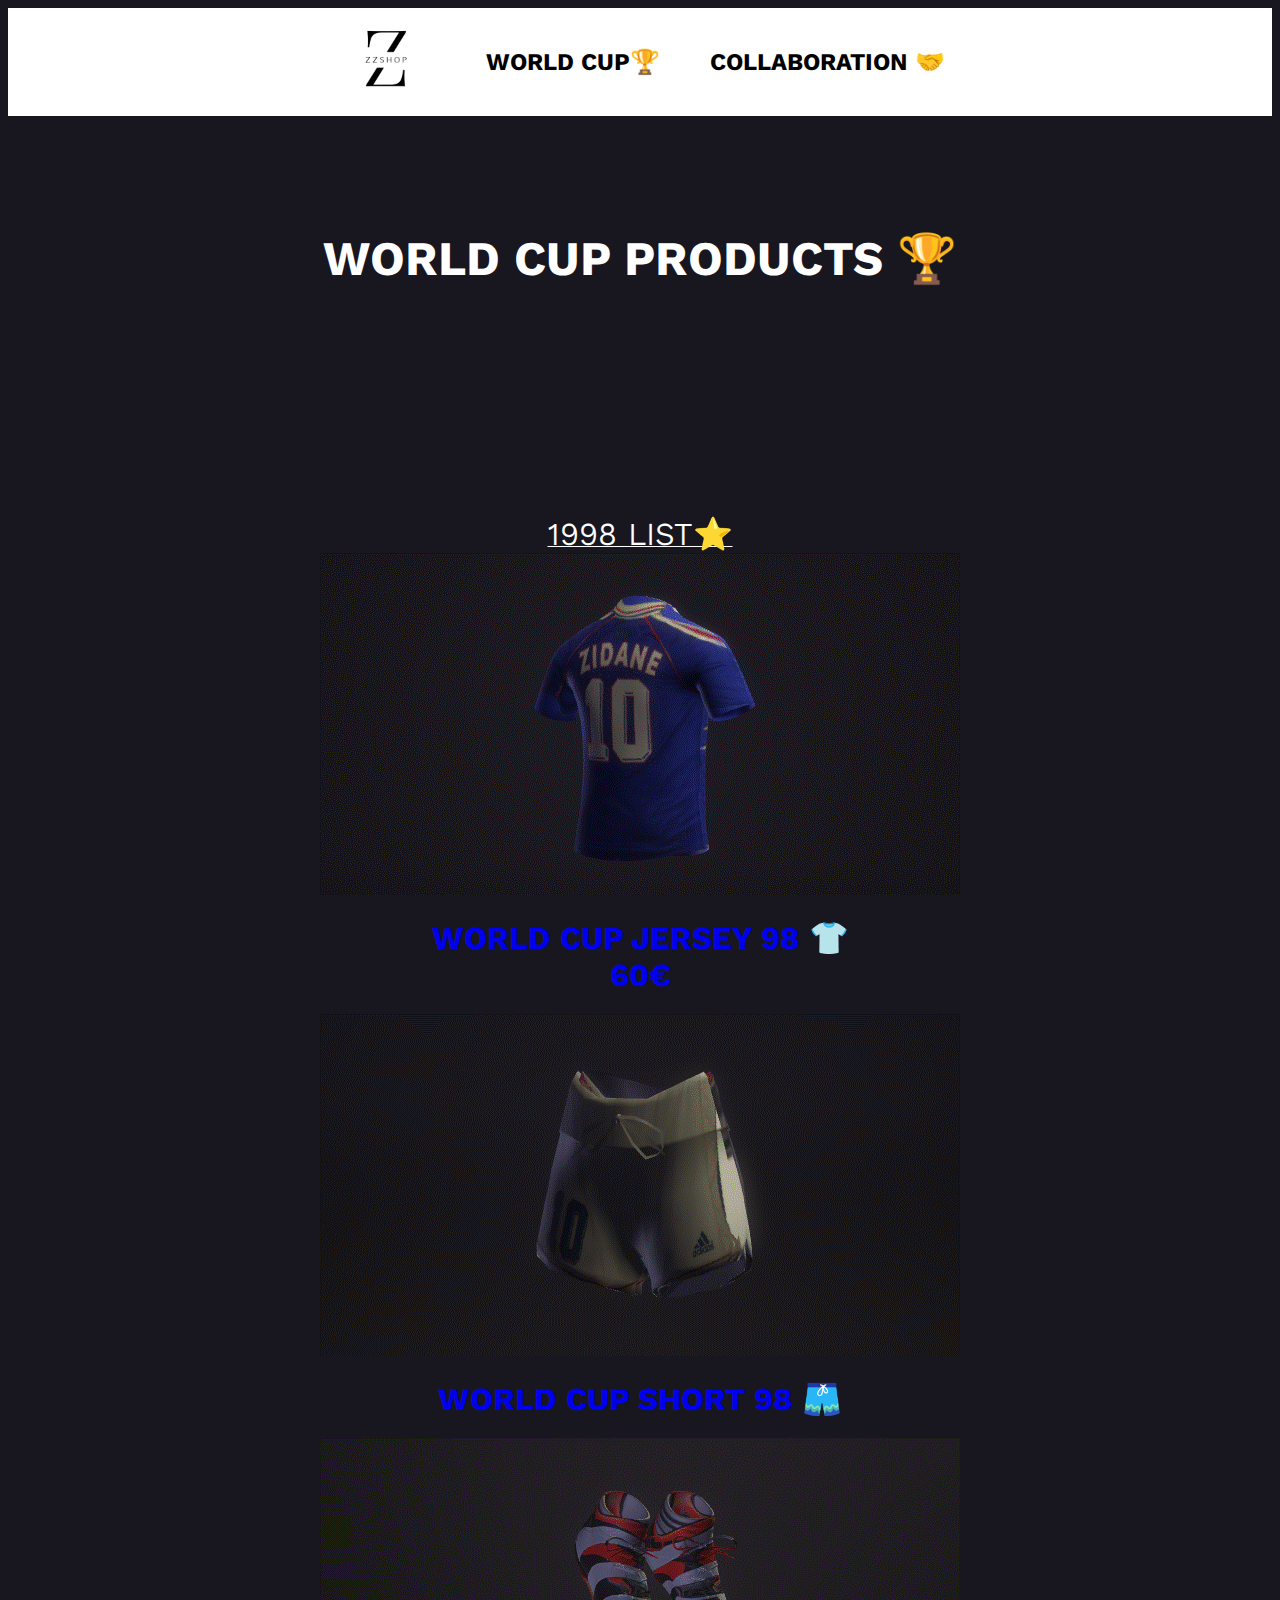
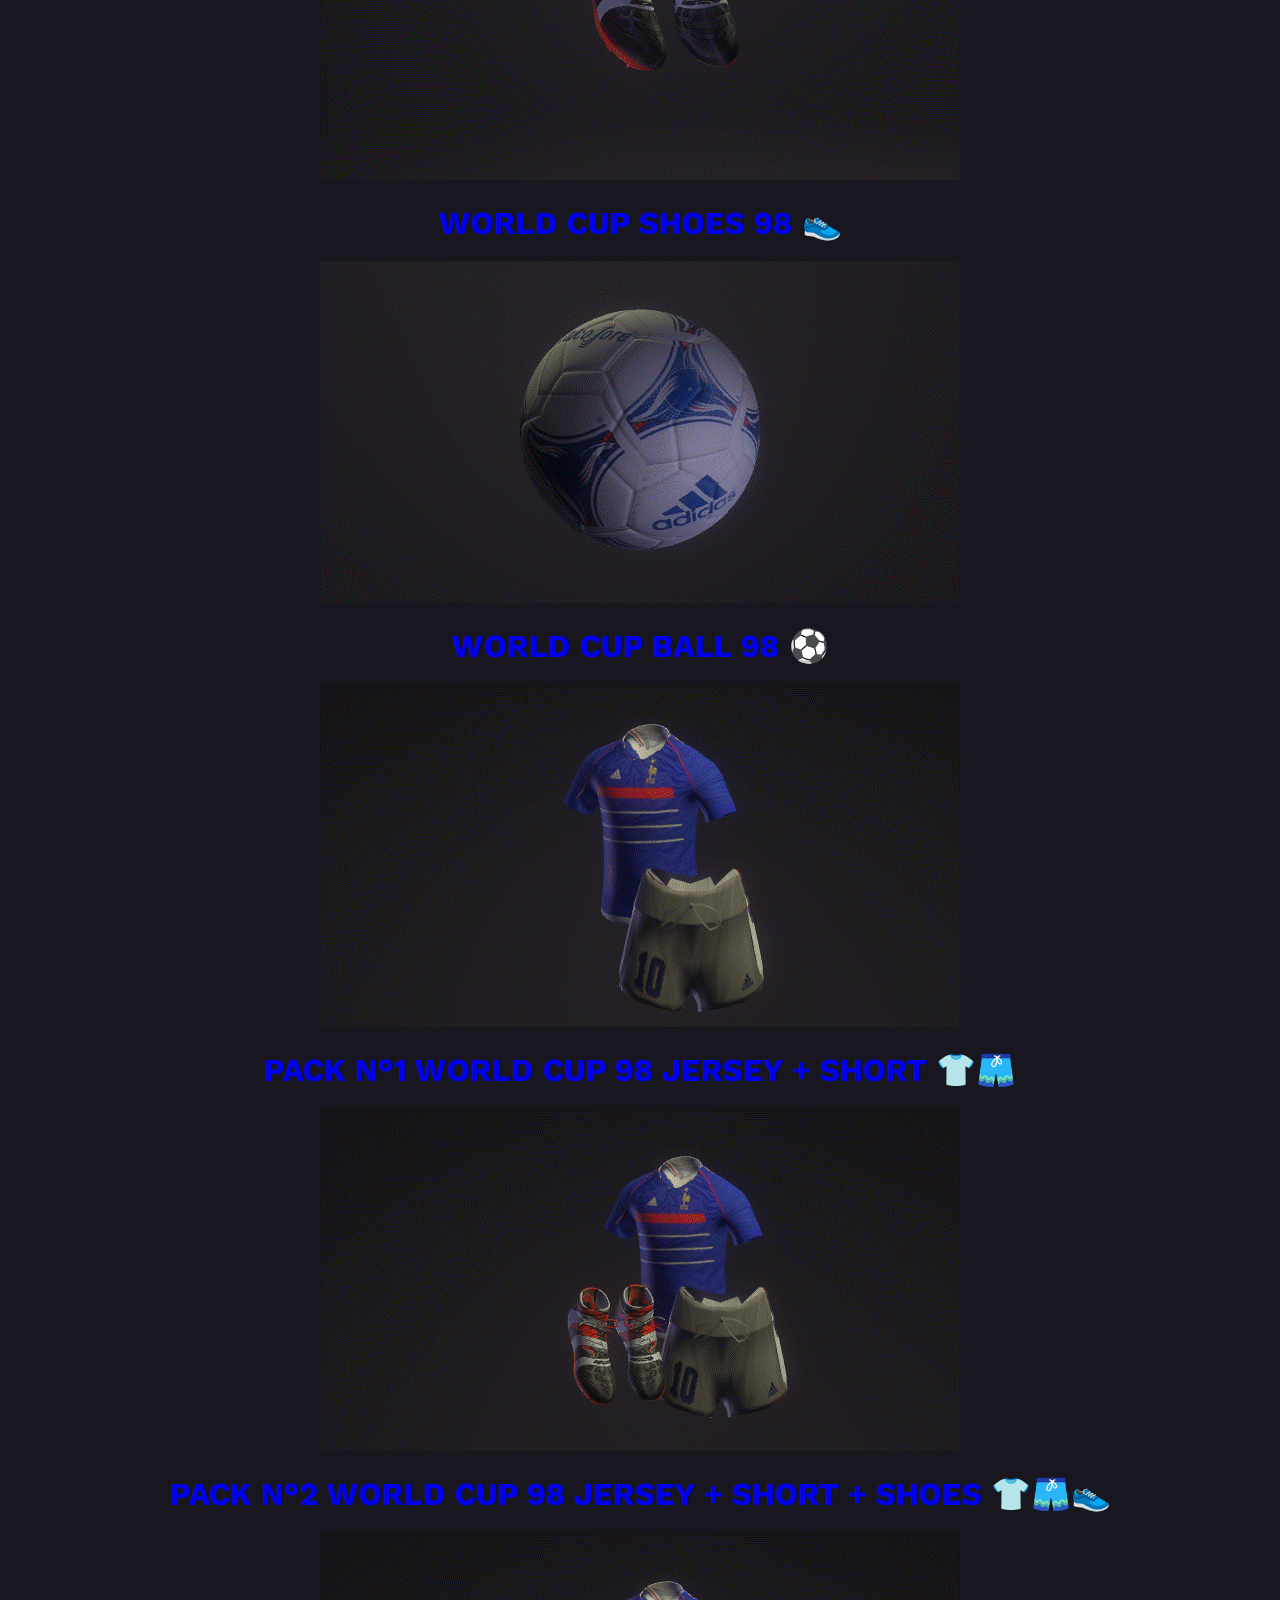
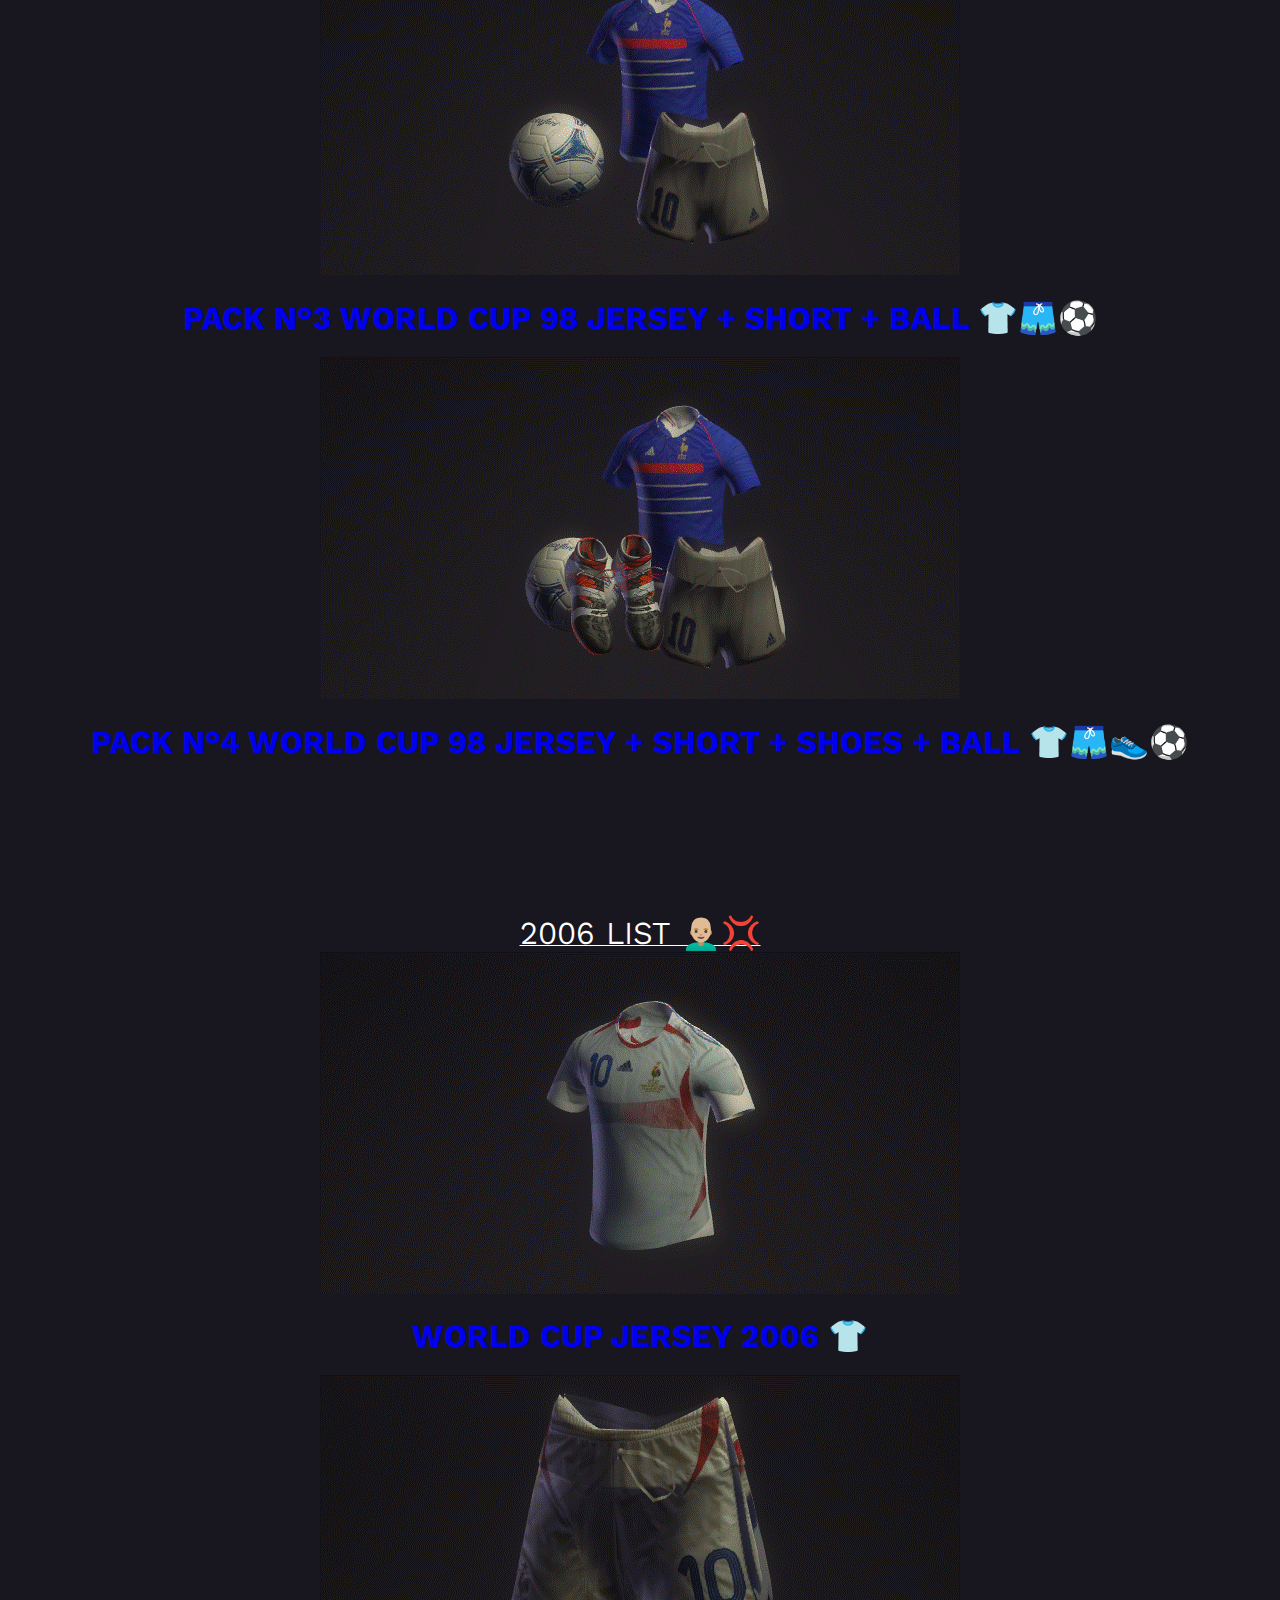
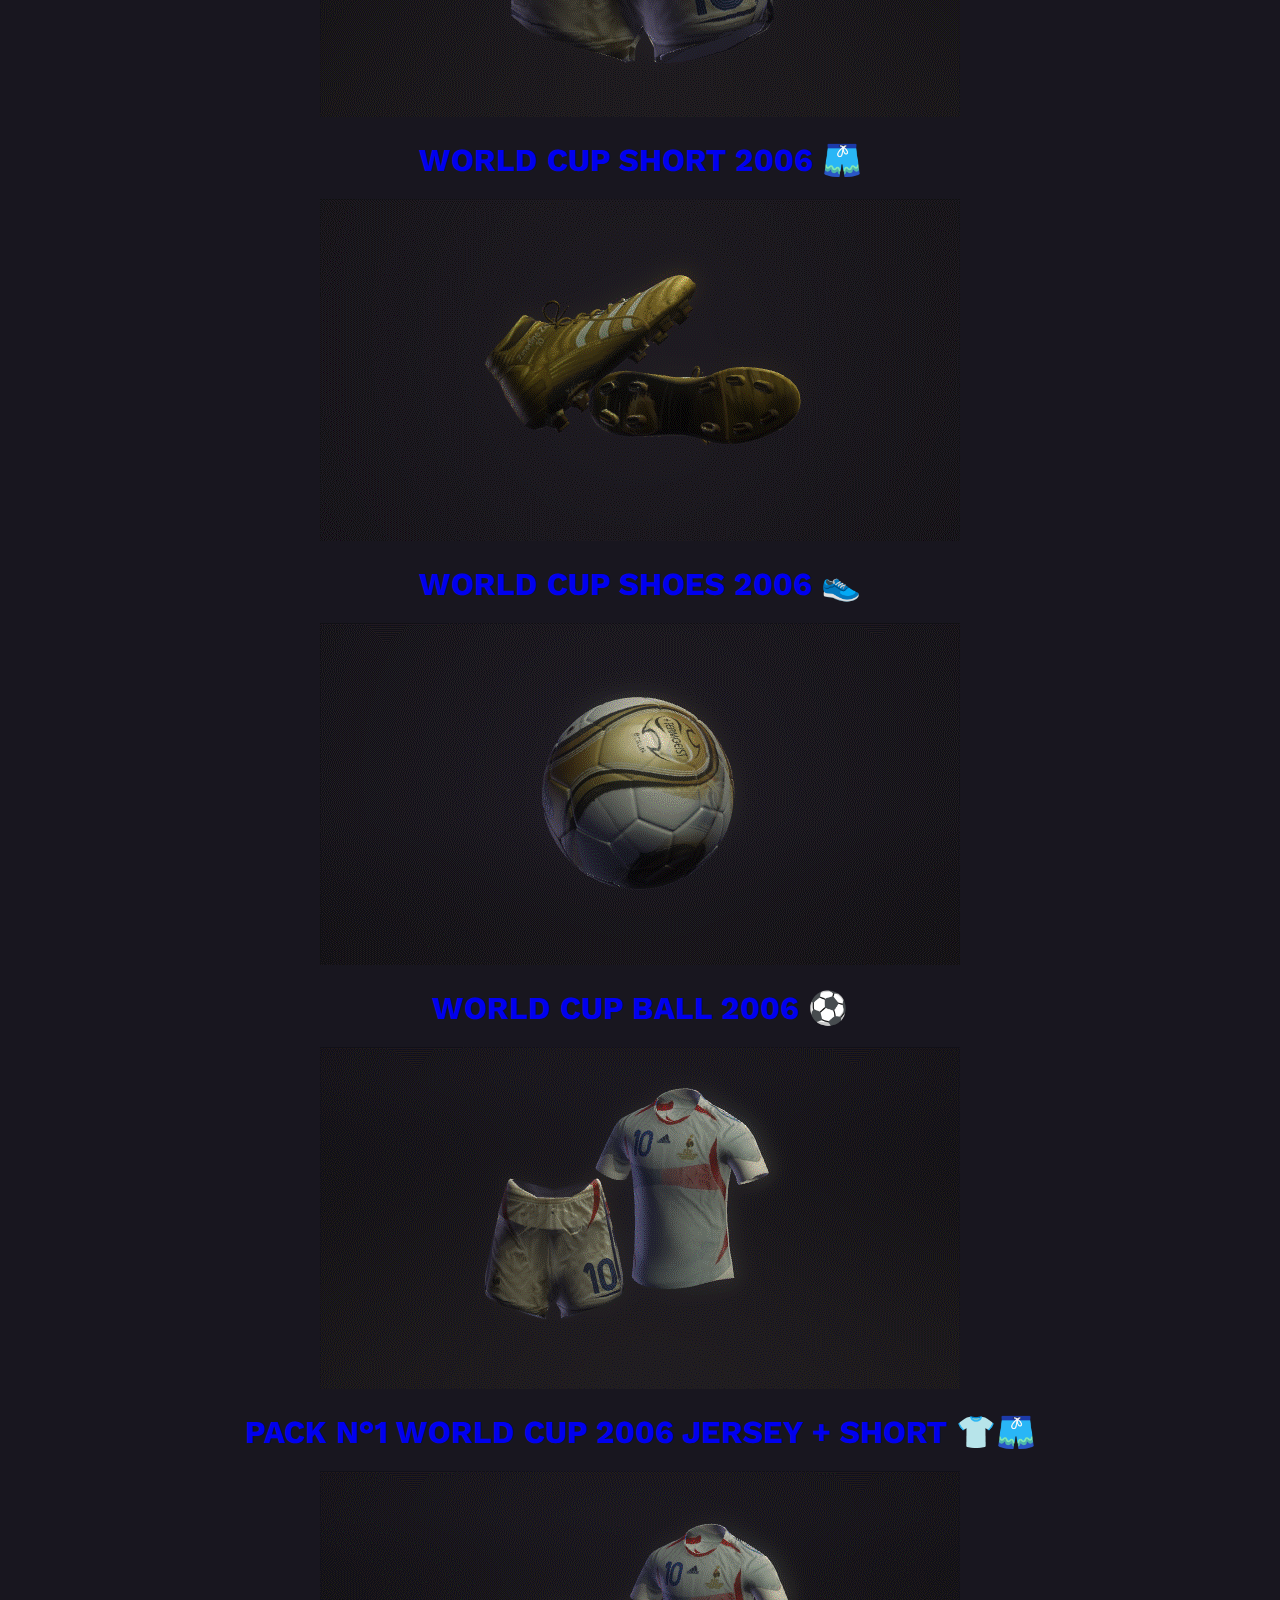
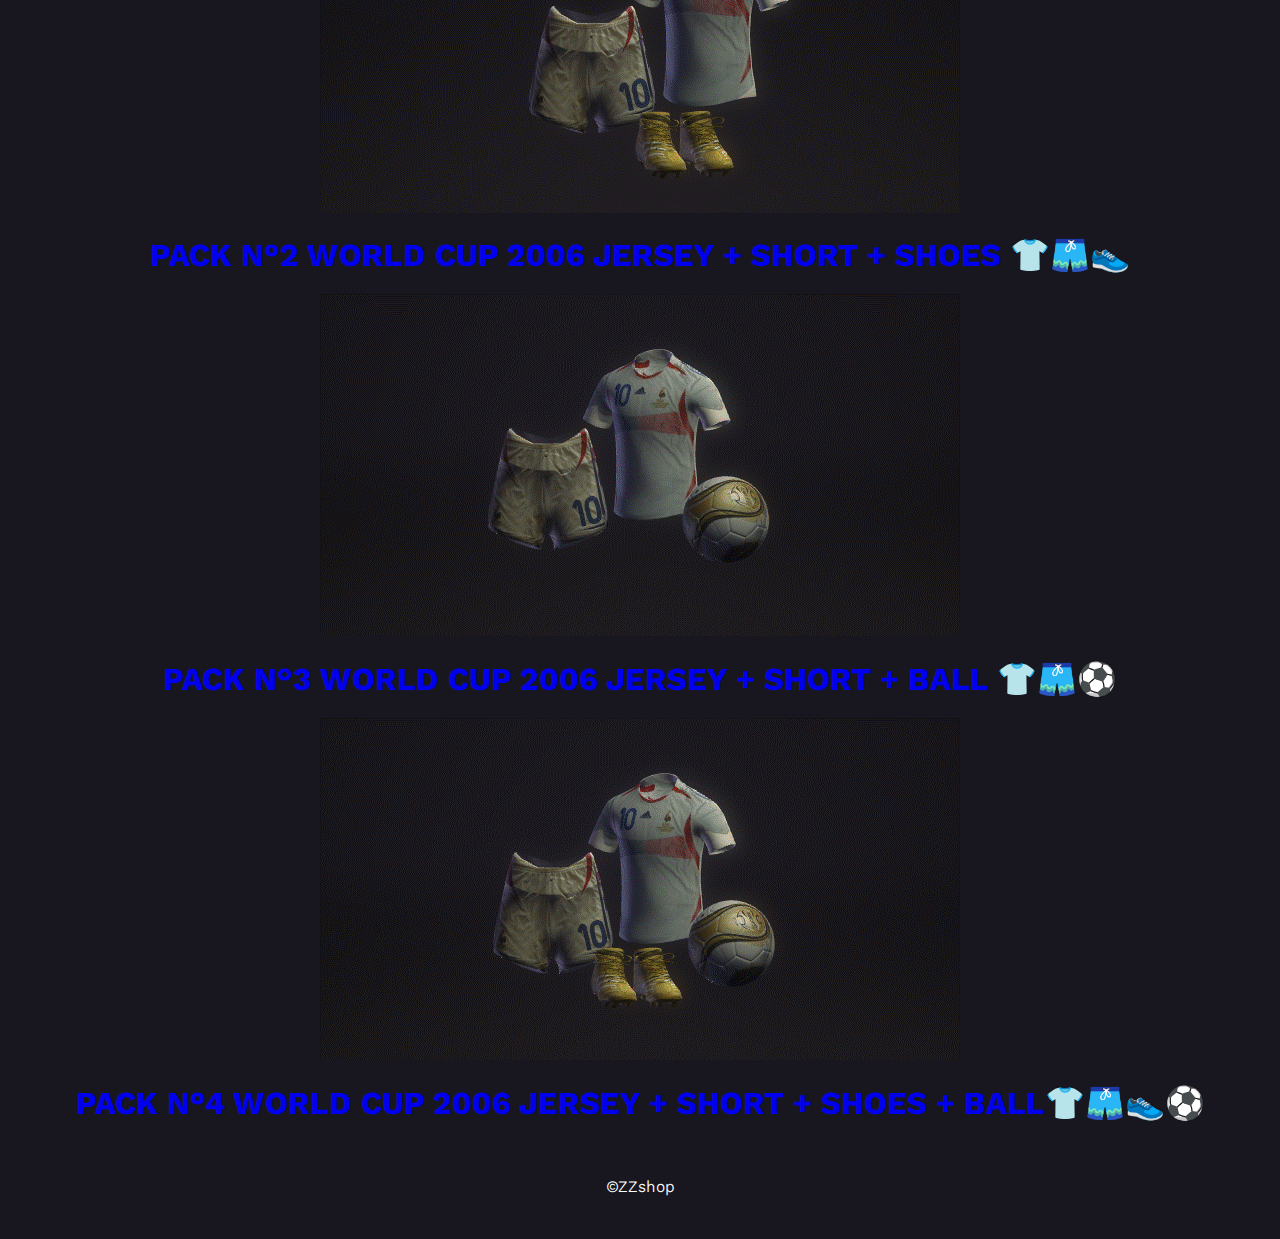
<file: clothes.html>
<!DOCTYPE html>
<html>
  <head>
    <title>ZZshop - Store</title>
    <link rel="icon" type="image/png" href="ZZshoplogo.png">
    <link href="Page1.css" rel="stylesheet" type="text/css"/>
    <link href="https://fonts.googleapis.com/css2?family=Kantumruy+Pro&display=swap" rel="stylesheet">
  </head>

  <nav class="navbar">
    <ul>
        <li class="ign"><a href="/index.html">
        <img src="ZZshoplogo.png" width="100" height="100"></a></li>
      <li><a href="#WORLDCUP">WORLD CUP🏆</a>
    <ul>
      <li><a href="#1998">1998 LIST              ⭐</li>
      <li><a href="#2006">2006 LIST          👨🏼‍🦲💢</a></li>
    </ul>
    </li>
      <li><a href="/Collab.html">COLLABORATION 🤝</a></li>
    </ul>
  </nav>

  

  

  <section id="WORLDCUP"></section>
  <br></br><br></br><br></br>
  <font size=9><strong>WORLD CUP PRODUCTS 🏆</strong></font>

  <br></br><br></br><br></br>

  <section id="1998"></section>
  <br></br><br></br><br></br>
  <br><u><font size=6>1998 LIST⭐</font></u></br>

    <a href="jersey.html">
    <img src="ZZshirt98.gif">
    <h2><font size=6>WORLD CUP JERSEY 98 👕 <br>60€</br></a></h2></font>
    <a href="###"> 
    <img src="ZZshort98.gif">
    <h2><font size=6>WORLD CUP SHORT 98 🩳</a></h2></font>
    <a href="###">
    <img src="ZZchaussure98.gif">
    <h2><font size=6>WORLD CUP SHOES 98 👟</a></h2></font>
    <a href="###">
    <img src="ZZballon98.gif">
    <h2><font size=6>WORLD CUP BALL 98 ⚽</a></h2></font> 
    <a href="###">
    <img src="ZZpack98_1.gif">
    <h2><font size=6>PACK N°1 WORLD CUP 98 JERSEY + SHORT 👕🩳</a></h2></font> 
    <a href="###"> 
    <img src="ZZpack98_2.gif">
    <h2><font size=6>PACK N°2 WORLD CUP 98 JERSEY + SHORT + SHOES 👕🩳👟</a></h2></font>
    <a href="###"> 
    <img src="ZZpack98_3.gif">
    <h2><font size=6>PACK N°3 WORLD CUP 98 JERSEY + SHORT + BALL 👕🩳⚽</a></h2></font>
    <a href="###">
    <img src="ZZpack98_4.gif">
    <h2><font size=6>PACK N°4 WORLD CUP 98 JERSEY + SHORT + SHOES + BALL 👕🩳👟⚽</a></h2></font>  
    
  <section id="2006"></section>
  <br></br><br></br><br></br>
  <br><u><font size=6>2006 LIST 👨🏼‍🦲💢</font></u></br>

    <a href="###">
    <img src="ZZshirt2006.gif">
    <h2><font size=6>WORLD CUP JERSEY 2006 👕</a></h2></font>  
    <a href="###">
    <img src="ZZshort2006.gif">
    <h2><font size=6>WORLD CUP SHORT 2006 🩳</a></h2></font>
    <a href="###">
    <img src="ZZchaussure2006.gif">
    <h2><font size=6>WORLD CUP SHOES 2006 👟</a></h2></font>
    <a href="###">
    <img src="ZZballon2006.gif">
    <h2><font size=6>WORLD CUP BALL 2006 ⚽</a></h2></font> 
    <a href="###">
    <img src="ZZpack2006_1.gif">
    <h2><font size=6>PACK N°1 WORLD CUP 2006 JERSEY + SHORT 👕🩳</a></h2></font>  
    <a href="###">
    <img src="ZZpack2006_2.gif">
    <h2><font size=6>PACK N°2 WORLD CUP 2006 JERSEY + SHORT + SHOES 👕🩳👟</a></h2></font>
    <a href="###"> 
    <img src="ZZpack2006_3.gif">
    <h2><font size=6>PACK N°3 WORLD CUP 2006 JERSEY + SHORT + BALL 👕🩳⚽</a></h2></font>
    <a href="###">  
    <img src="ZZpack2006_4.gif">
    <h2><font size=6>PACK N°4 WORLD CUP 2006 JERSEY + SHORT + SHOES + BALL👕🩳👟⚽</a></h2></font>        


    </div>






      
    
    













    <br>
    <p id="body">©ZZshop</p>
    </br>
</file>
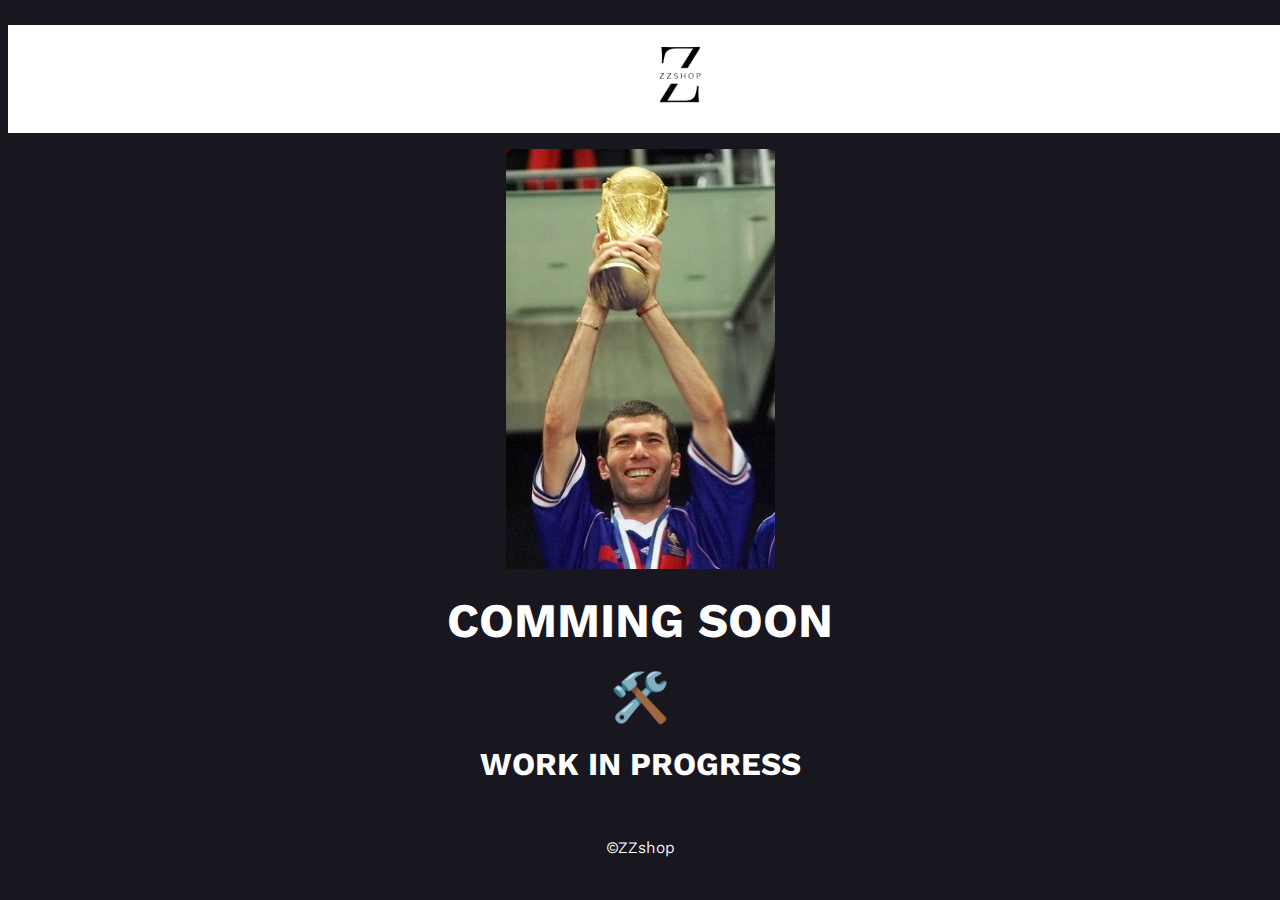
<file: Collab.html>
<!DOCTYPE html>
<html>
  <head>
    <title>ZZshop</title>
    <link rel="icon" type="image/png" href="ZZshoplogo.png">
    <link href="Page1.css" rel="stylesheet" type="text/css"/>
    <link href="https://fonts.googleapis.com/css2?family=Kantumruy+Pro&display=swap" rel="stylesheet">
  </head>
  
  <ul class="navbar">     
    <li class="ign"><a href="/index.html">
      <img src="ZZshoplogo.png" width="100" height="100"></a></li>
  </ul>


  <img src="ZZtr.png" >



  <body>

    <h2><font size=9>COMMING SOON</a></h2></font>  
    <h2><font size=7>🛠️</a></h2></font>  
    <h2><font size=6>WORK IN PROGRESS</a></h2></font>

  </body>



  

  

  

  <br>
  <p id="body">©ZZshop</p>
  </br>
</file>
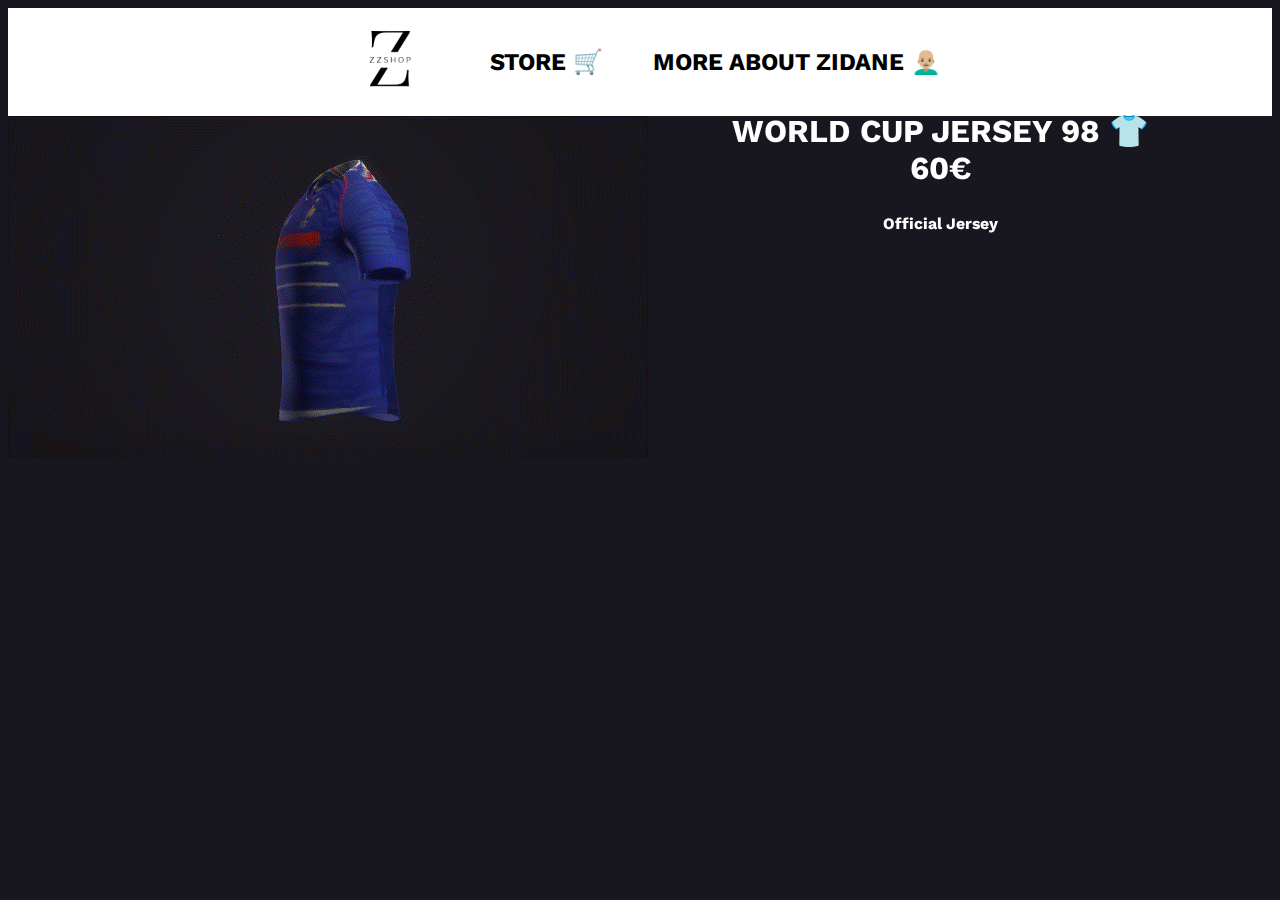
<file: jersey.html>
<!DOCTYPE html>
<html>
  <head>
    <title>ZZshop - Jersey 98</title>
    <link rel="icon" type="image/png" href="ZZshoplogo.png">
    <link href="Page1.css" rel="stylesheet" type="text/css"/>
    <link href="https://fonts.googleapis.com/css2?family=Kantumruy+Pro&display=swap" rel="stylesheet">
  </head>

  <nav class="navbar">
    <ul>
        <li class="ign"><a href="/index.html">
        <img src="ZZshoplogo.png" width="100" height="100"></a></li>
      <li><a href="/Store.html">STORE 🛒</a>
    <ul>
      <li><a href="/clothes.html">OFFICIAL CLOTHES 👕</li>
      <li><a href="/Collab.html">COLLABORATION    🤝</a></li>
    </ul>
    </li>
      <li><a href="/Zidane.html">MORE ABOUT ZIDANE 👨🏼‍🦲</a></li>
    </ul>
  </nav>

  <head>
    <div class="image">
    <img src="ZZshirt98.gif">
</div>
<div class="texte">
    <h2><font size=6>WORLD CUP JERSEY 98 👕 <br>60€</br></a></h2></font>
    <h2><font size=3>Official Jersey <br></br></a></h2></font>

</div>






  </head>
</file>
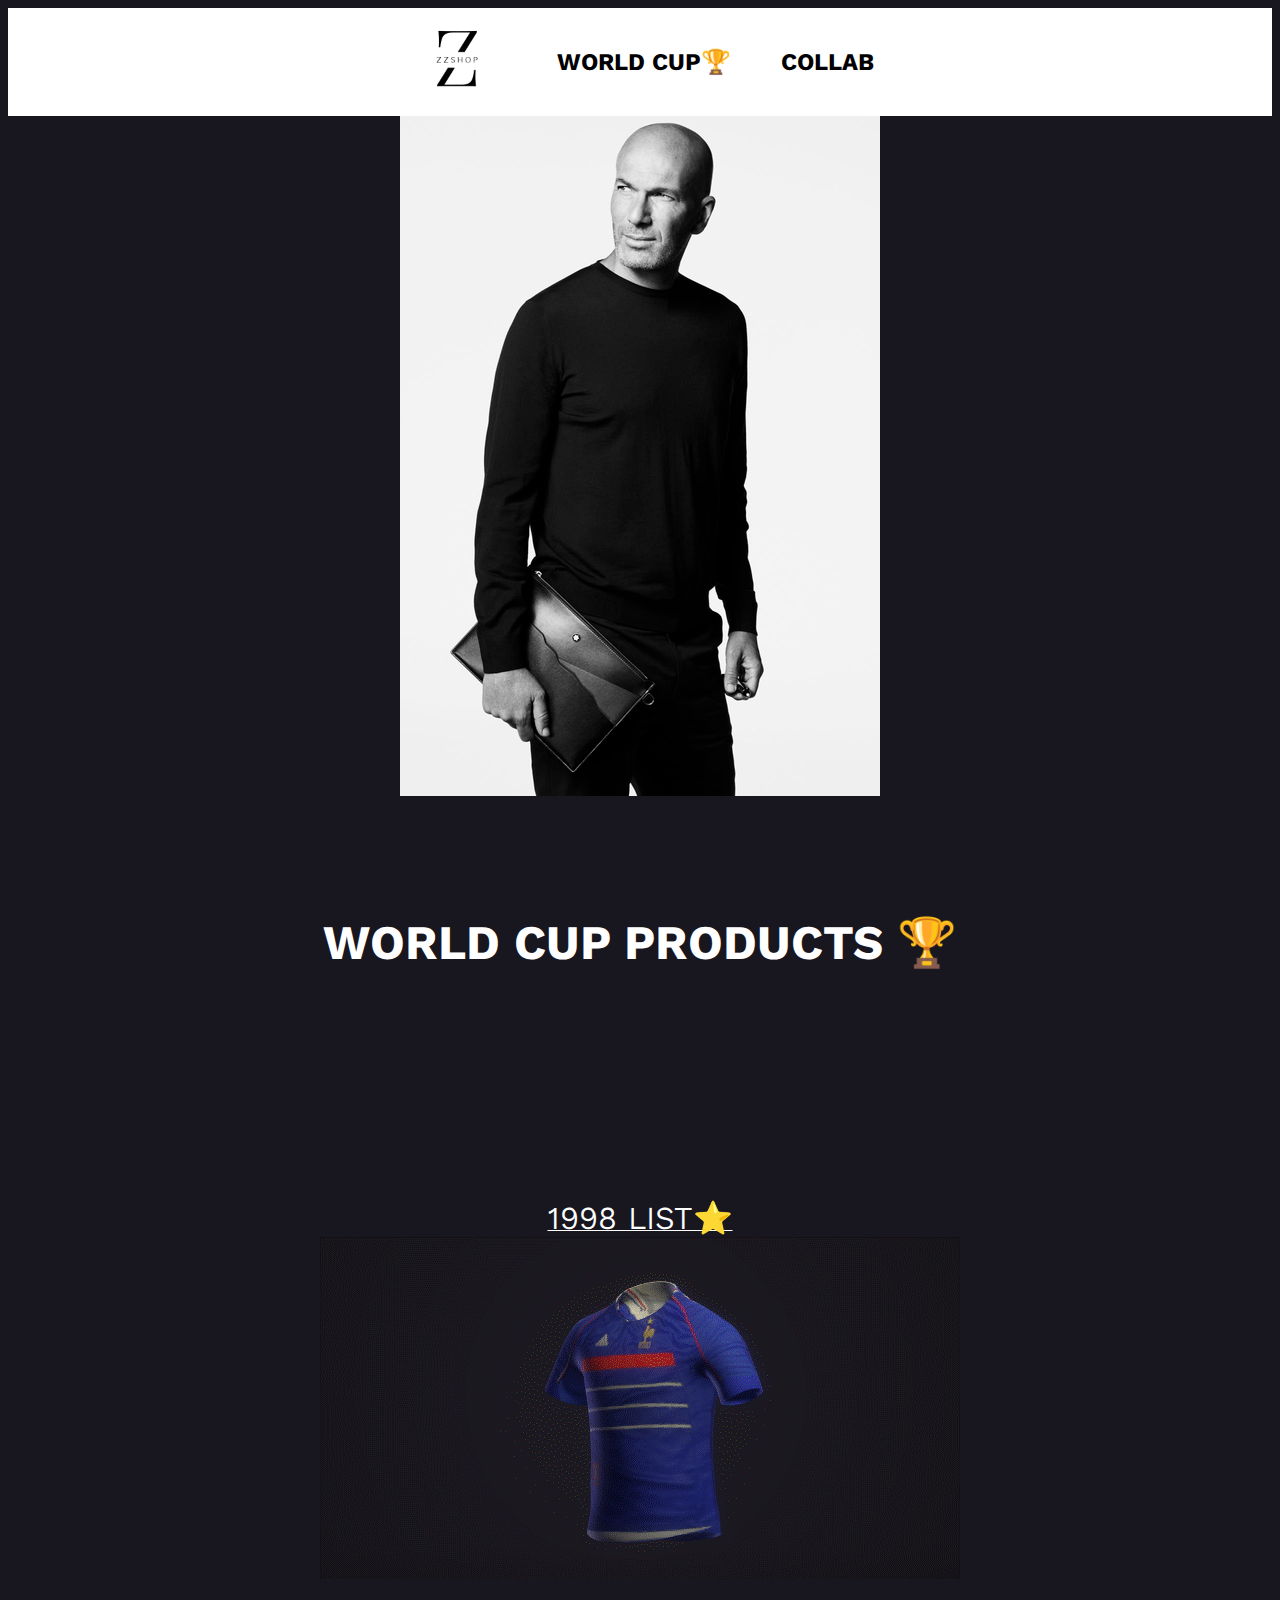
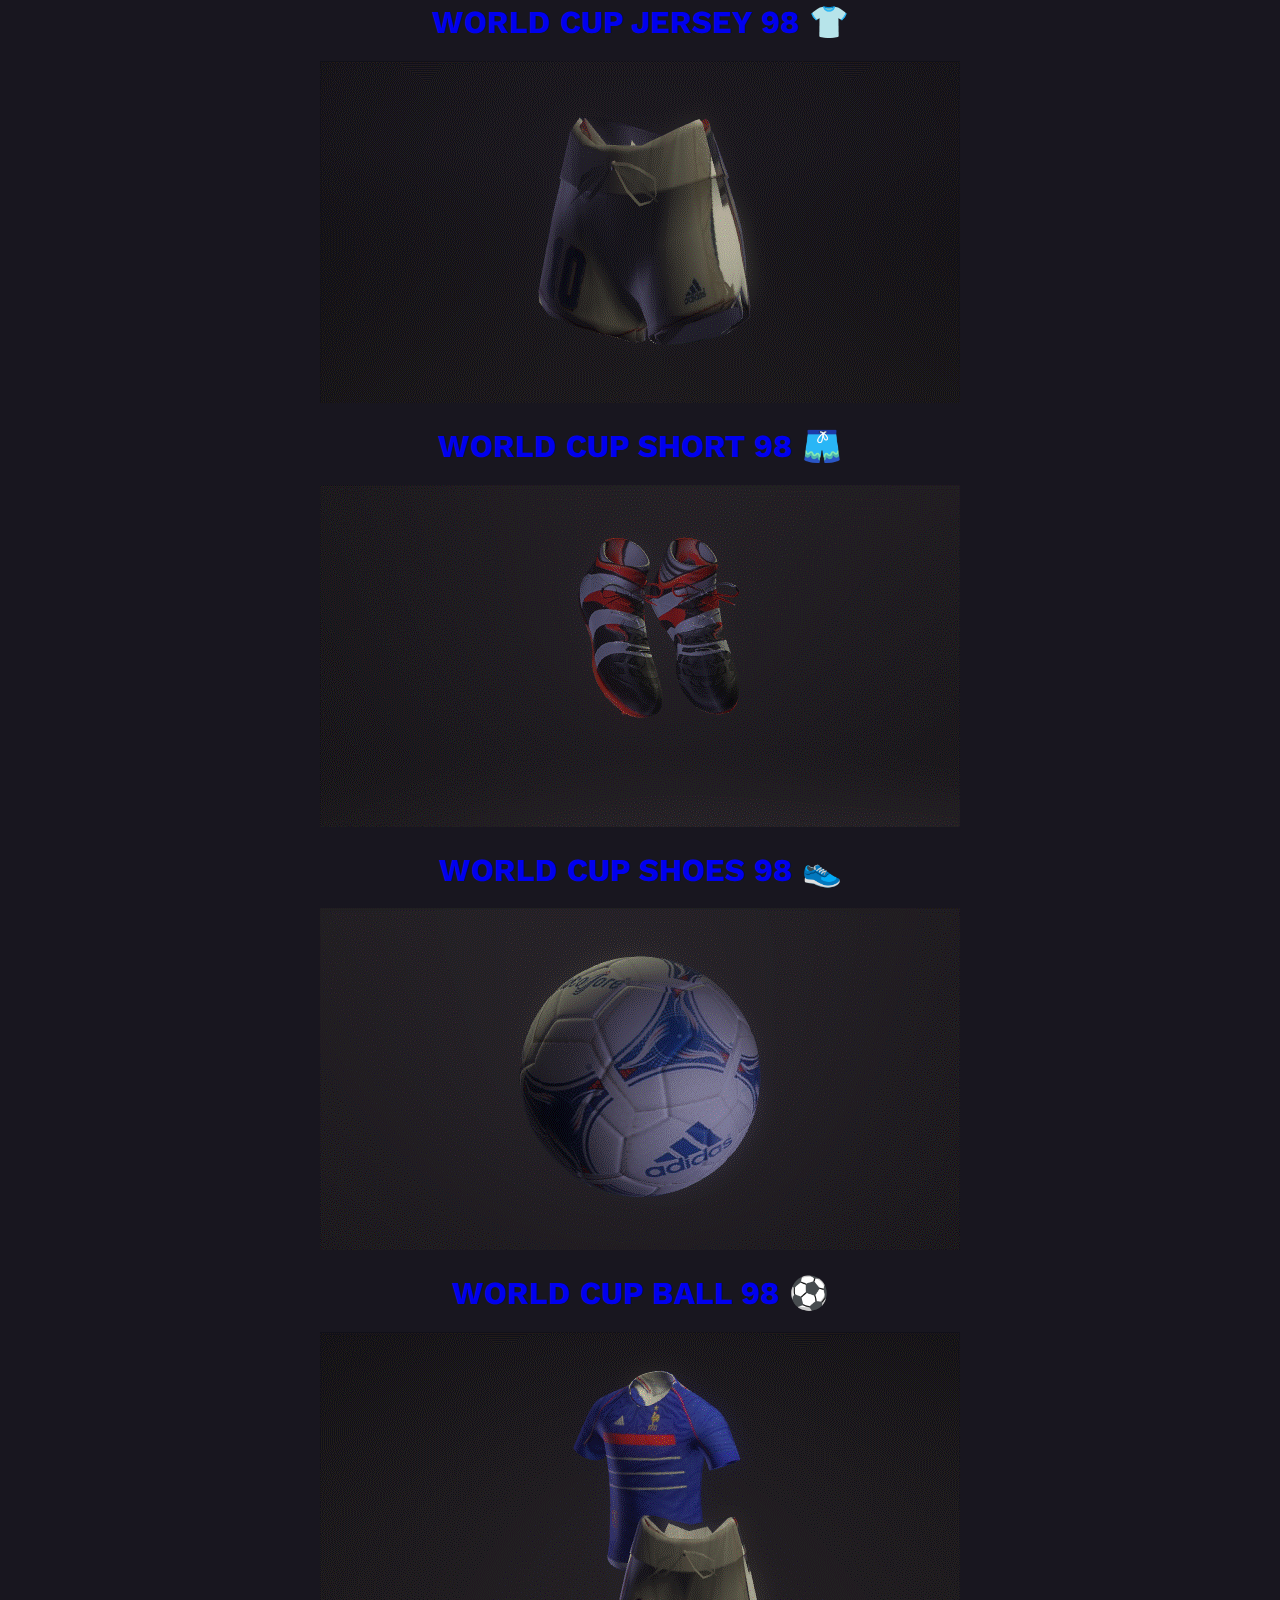
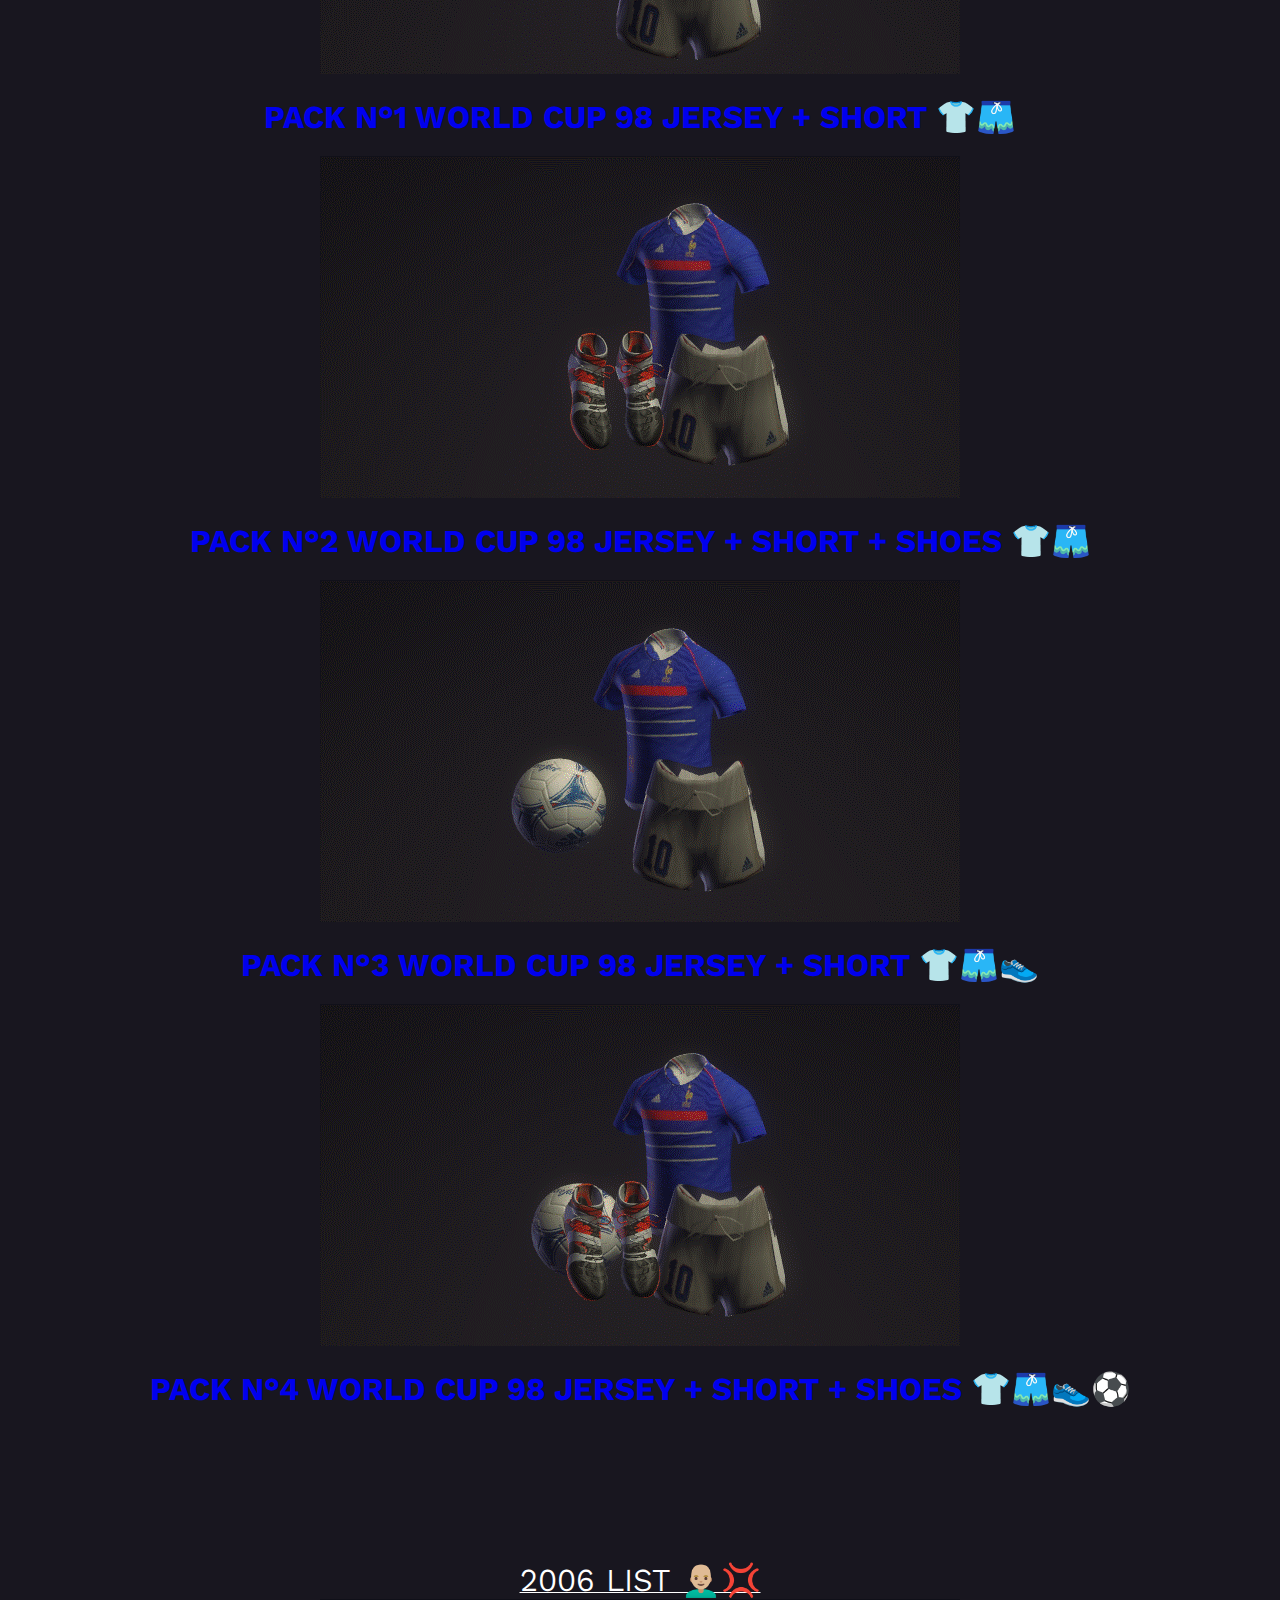
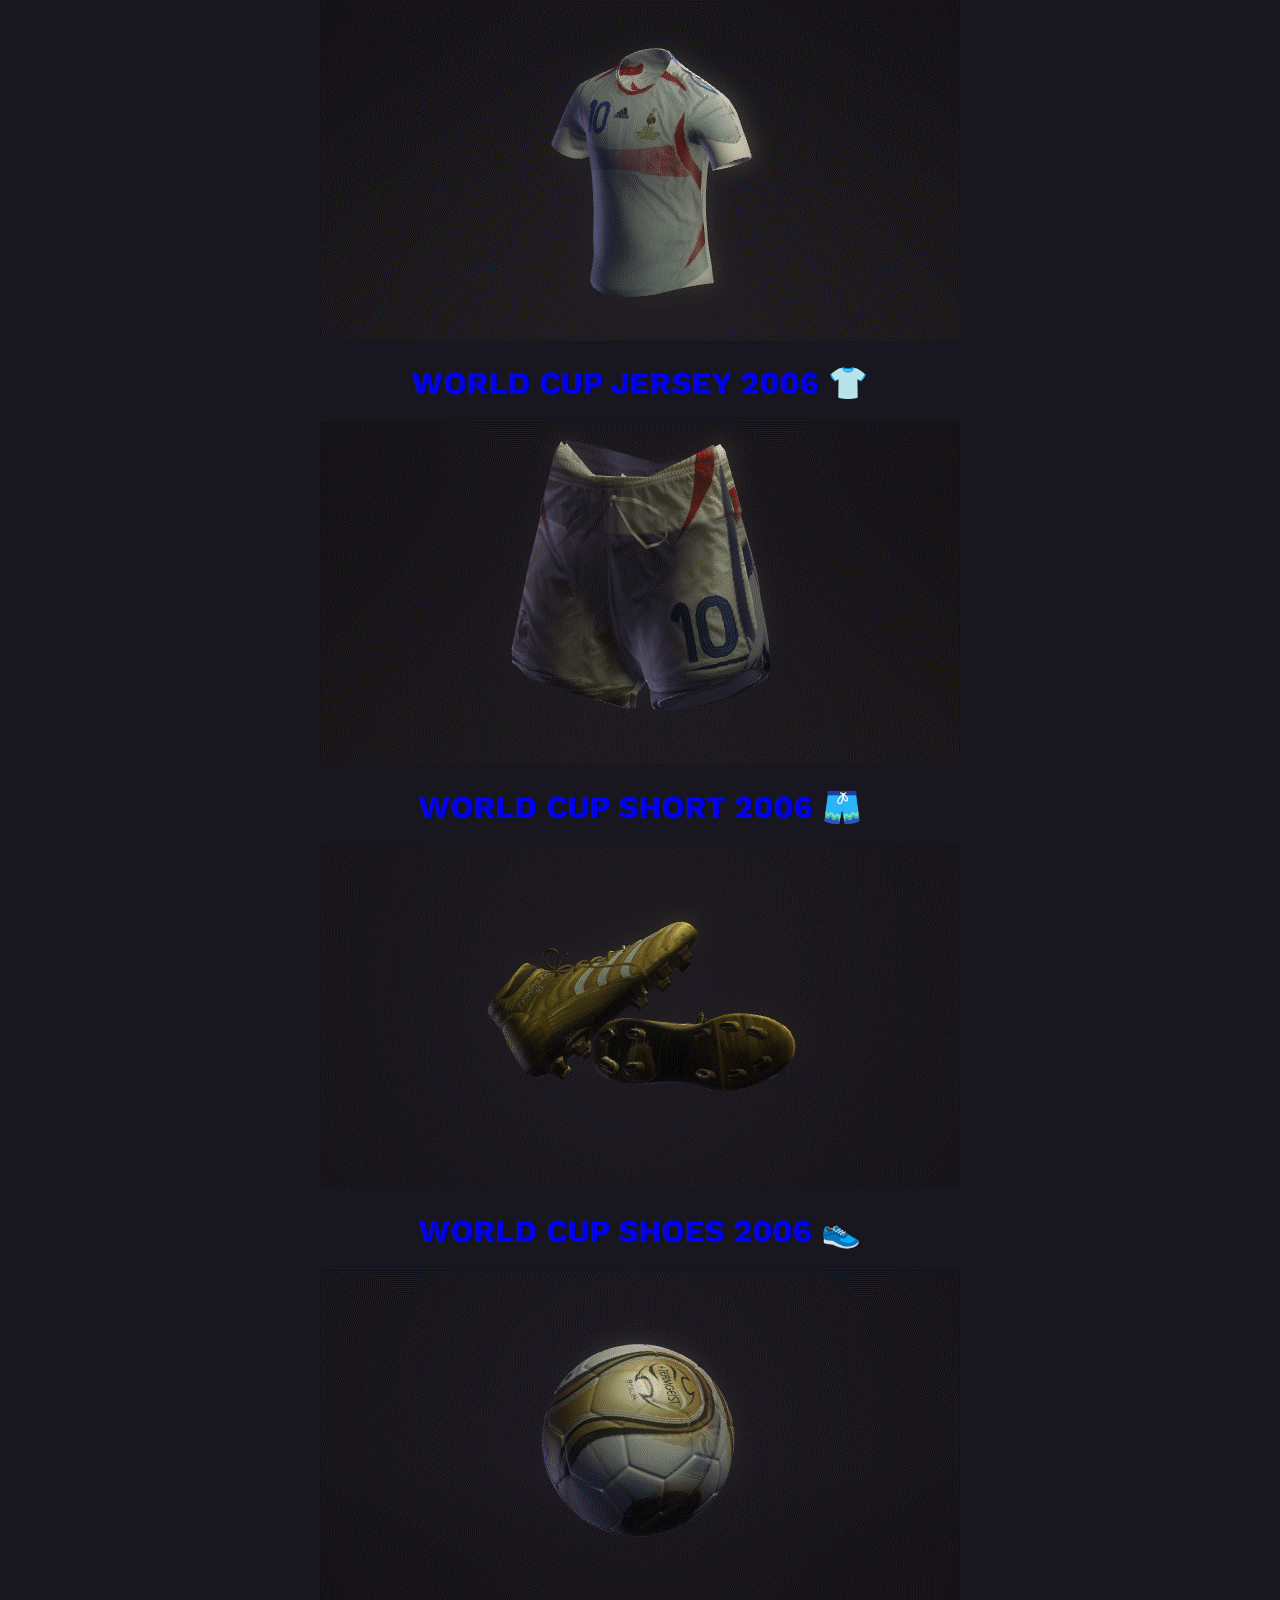
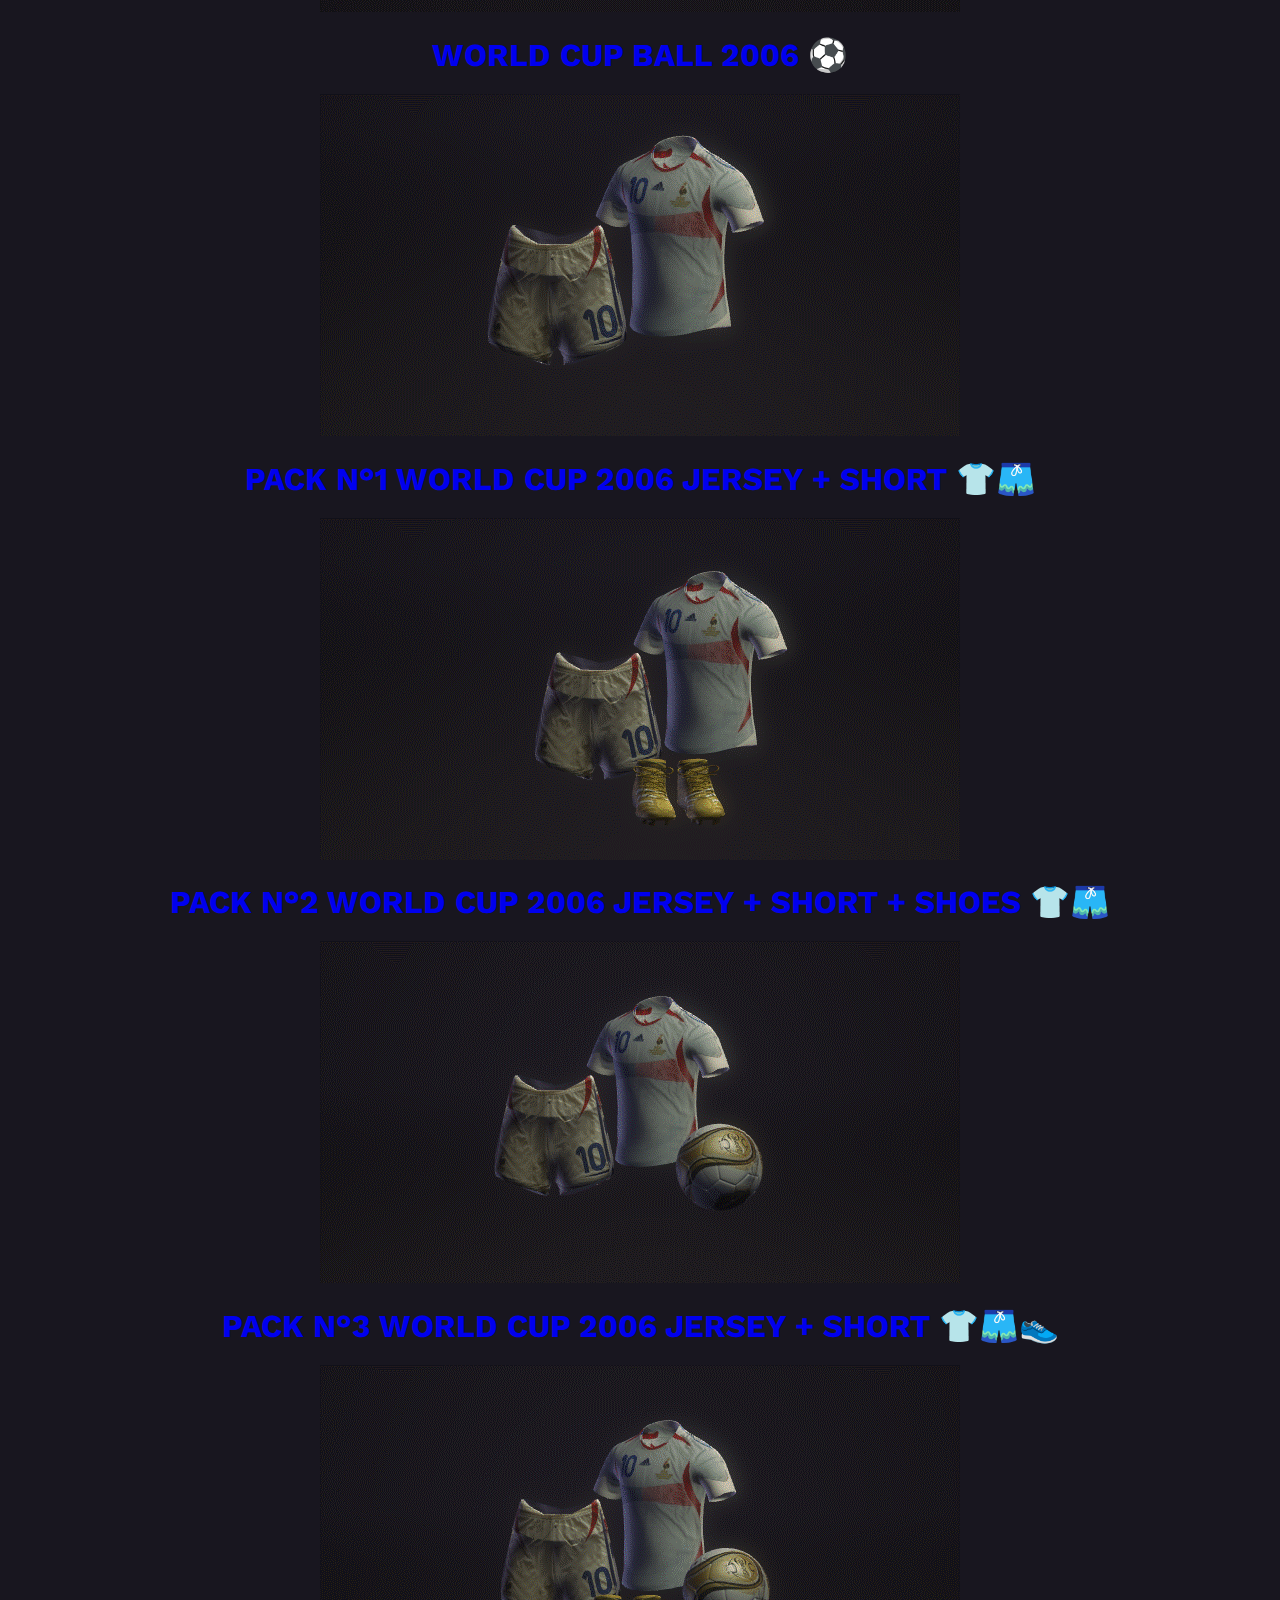
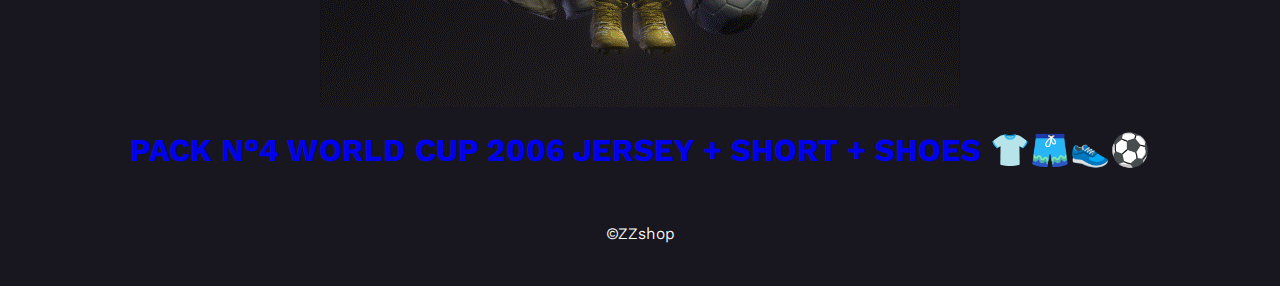
<file: Shop1.html>
<!DOCTYPE html>
<html>
  <head>
    <title>ZZshop - Store</title>
    <link rel="icon" type="image/png" href="ZZshoplogo.png">
    <link href="Page1.css" rel="stylesheet" type="text/css"/>
    <link href="https://fonts.googleapis.com/css2?family=Kantumruy+Pro&display=swap" rel="stylesheet">
  </head>

  <nav class="navbar">
    <ul>
        <li class="ign"><a href="/Page1.HTML">
        <img src="ZZshoplogo.png" width="100" height="100"></a></li>
      <li><a href="#WORLDCUP">WORLD CUP🏆</a>
    <ul>
      <li><a href="#1998">1998 LIST             ⭐</li>
      <li><a href="#2006">2006 LIST        👨🏼‍🦲💢</a></li>
    </ul>
    </li>
      <li><a href="#COLLAB">COLLAB</a></li>
    </ul>
  </nav>

  

  <img src="Zidane.png" >

  <section id="WORLDCUP"></section>
  <br></br><br></br><br></br>
  <font size=9><strong>WORLD CUP PRODUCTS 🏆</strong></font>

  <br></br><br></br><br></br>

  <section id="1998"></section>
  <br></br><br></br><br></br>
  <br><u><font size=6>1998 LIST⭐</font></u></br>

    <img src="ZZshirt98.gif">
    <a href="###">
    <h2><font size=6>WORLD CUP JERSEY 98 👕</a></h2></font>   
    <img src="ZZshort98.gif">
    <a href="###">
    <h2><font size=6>WORLD CUP SHORT 98 🩳</a></h2></font>
    <img src="ZZchaussure98.gif">
    <a href="###">
    <h2><font size=6>WORLD CUP SHOES 98 👟</a></h2></font>
    <img src="ZZballon98.gif">
    <a href="###">
    <h2><font size=6>WORLD CUP BALL 98 ⚽</a></h2></font> 
    <img src="ZZpack98_1.gif">
    <a href="###">
    <h2><font size=6>PACK N°1 WORLD CUP 98 JERSEY + SHORT 👕🩳</a></h2></font>  
    <img src="ZZpack98_2.gif">
    <a href="###">
    <h2><font size=6>PACK N°2 WORLD CUP 98 JERSEY + SHORT + SHOES 👕🩳</a></h2></font> 
    <img src="ZZpack98_3.gif">
    <a href="###">
    <h2><font size=6>PACK N°3 WORLD CUP 98 JERSEY + SHORT 👕🩳👟</a></h2></font>  
    <img src="ZZpack98_4.gif">
    <a href="###">
    <h2><font size=6>PACK N°4 WORLD CUP 98 JERSEY + SHORT + SHOES 👕🩳👟⚽</a></h2></font>  
    
  <section id="2006"></section>
  <br></br><br></br><br></br>
  <br><u><font size=6>2006 LIST 👨🏼‍🦲💢</font></u></br>

    <img src="ZZshirt2006.gif">
    <a href="###">
    <h2><font size=6>WORLD CUP JERSEY 2006 👕</a></h2></font>   
    <img src="ZZshort2006.gif">
    <a href="###">
    <h2><font size=6>WORLD CUP SHORT 2006 🩳</a></h2></font>
    <img src="ZZchaussure2006.gif">
    <a href="###">
    <h2><font size=6>WORLD CUP SHOES 2006 👟</a></h2></font>
    <img src="ZZballon2006.gif">
    <a href="###">
    <h2><font size=6>WORLD CUP BALL 2006 ⚽</a></h2></font> 
    <img src="ZZpack2006_1.gif">
    <a href="###">
    <h2><font size=6>PACK N°1 WORLD CUP 2006 JERSEY + SHORT 👕🩳</a></h2></font>  
    <img src="ZZpack2006_2.gif">
    <a href="###">
    <h2><font size=6>PACK N°2 WORLD CUP 2006 JERSEY + SHORT + SHOES 👕🩳</a></h2></font> 
    <img src="ZZpack2006_3.gif">
    <a href="###">
    <h2><font size=6>PACK N°3 WORLD CUP 2006 JERSEY + SHORT 👕🩳👟</a></h2></font>  
    <img src="ZZpack2006_4.gif">
    <a href="###">
    <h2><font size=6>PACK N°4 WORLD CUP 2006 JERSEY + SHORT + SHOES 👕🩳👟⚽</a></h2></font>  



    <section id="COLLAB"></section>
    </div>






      
    
    













    <br>
    <p id="body">©ZZshop</p>
    </br>
</file>
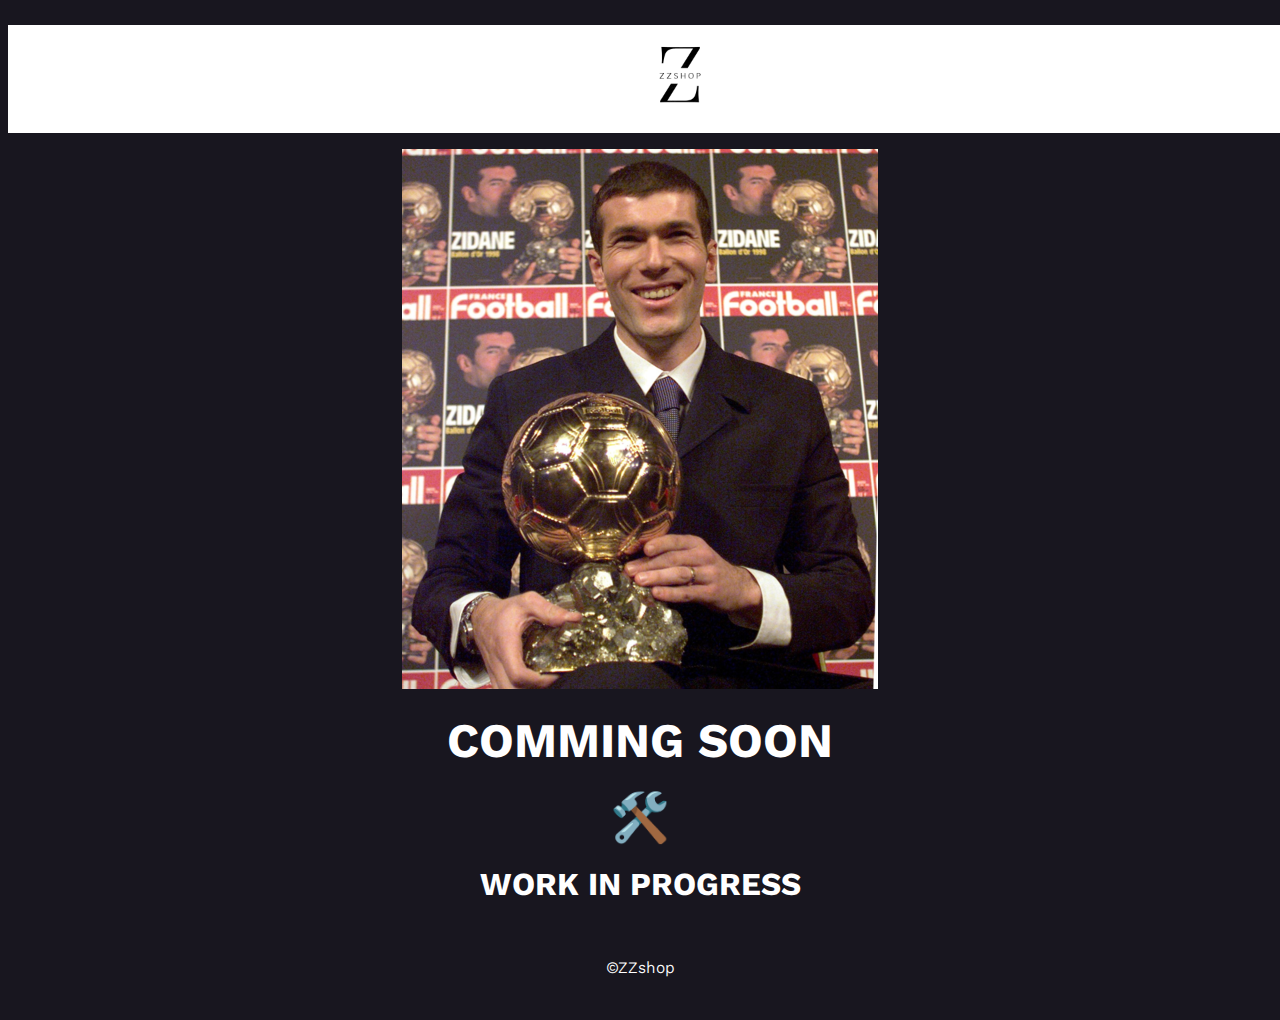
<file: Zidane.html>
<!DOCTYPE html>
<html>
  <head>
    <title>ZZshop</title>
    <link rel="icon" type="image/png" href="ZZshoplogo.png">
    <link href="Page1.css" rel="stylesheet" type="text/css"/>
    <link href="https://fonts.googleapis.com/css2?family=Kantumruy+Pro&display=swap" rel="stylesheet">
  </head>
  
  <ul class="navbar">     
    <li class="ign"><a href="/index.html">
      <img src="ZZshoplogo.png" width="100" height="100"></a></li>
  </ul>

  <img src="ZZor.png" >

  <body>

    <h2><font size=9>COMMING SOON</a></h2></font>  
    <h2><font size=7>🛠️</a></h2></font>  
    <h2><font size=6>WORK IN PROGRESS</a></h2></font>

  </body>
  
  <br>
  <p id="body">©ZZshop</p>
  </br>
</file>
<file: Page1.css>
body
{
	text-align: center ;
	background: #18161f ;     /*couleur du fond*/  
    color: white;
    font-family: 'Kantumruy Pro', sans-serif;
	flex-direction: row;
} 


a 
{
	text-decoration: none;
}
a:visited 
{
	color: #ffffff;
}

a:active 
{
	color: #ffffff;
	text-decoration: none;
}
  

.navbar 
{
	position: sticky;
	top: 1px;
	text-decoration: none;
	background-color: #FFFFFF;
	height: 108px;
	width: 100%;
}
.navbar ul 
{
	margin: 0;
	padding: 0;
	list-style: none;
	align-items: center;
	justify-content: center;
	height: 100%;
	display: flex;
}
.navbar li 
{
	margin: 25px;
	position: relative;
	background-color: #ffffff;
}
.navbar a 
{
	color: #000000;
	font-size: 24px;
	font-weight: bold;
}
.navbar a:hover
{
	display: block;
	color: #FFFFFF;
	background: #000000;

}

.navbar ul ul 
{
	display: none;
	position: absolute;
	text-align: left ;

}	
  
.navbar ul li:hover ul 
{
	display: block;
}
  
.navbar ul ul li
{
	width: 260px;
	margin: 0;
	border-bottom: 1px solid #000000;
}
  

.ign a:hover 
{
	background: #ffffff
}


.image
{
 text-align: left;
} 


.texte	 
{
    display: flex;
}
.texte
{
	display: block ;
	position: relative ;
	left: 300px;
	top: -370px ;
}
</file>
